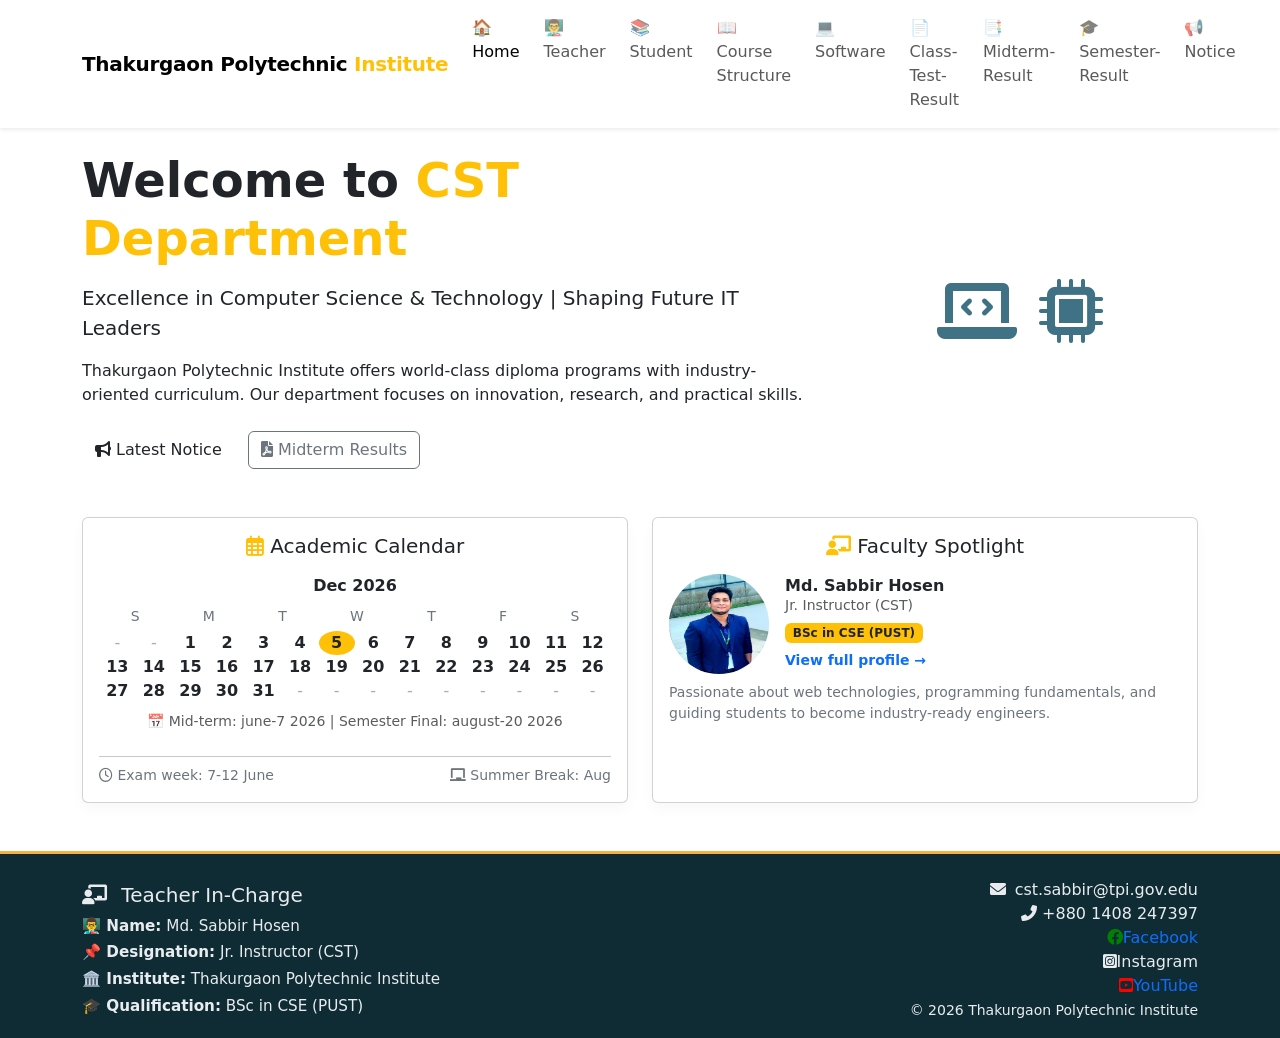
<file: index.html>
<!DOCTYPE html>
<html lang="en">

<head>
  <link rel="stylesheet" href="style.css">
  <meta charset="UTF-8">
  <meta name="viewport" content="width=device-width, initial-scale=1.0, user-scalable=yes">
  <title>Thakurgaon Polytechnic Institute | CST Department</title>
  <!-- Bootstrap 5 CSS + Icons + Google Fonts (all CDN, no extra files) -->
  <link href="https://cdn.jsdelivr.net/npm/bootstrap@5.3.0-alpha1/dist/css/bootstrap.min.css" rel="stylesheet">
  <link rel="stylesheet" href="https://cdnjs.cloudflare.com/ajax/libs/font-awesome/6.0.0-beta3/css/all.min.css">
  <!-- Google Fonts -->
  <link href="https://fonts.googleapis.com/css2?family=Inter:opsz,wght@14..32,300;400;500;600;700&display=swap"
    rel="stylesheet">

</head>

<body>

  <!-- ======================= NAVBAR / MENU ======================= -->
  <nav class="navbar navbar-expand-lg sticky-top bg-white shadow-sm">
    <div class="container">
      <a class="navbar-brand fw-bold" href="#">Thakurgaon Polytechnic<span class="text-warning"> Institute</span></a>
      <button class="navbar-toggler" type="button" data-bs-toggle="collapse" data-bs-target="#mainNavbar"
        aria-controls="mainNavbar" aria-expanded="false" aria-label="Toggle navigation">
        <span class="navbar-toggler-icon"></span>
      </button>
      <div class="collapse navbar-collapse" id="mainNavbar">
        <ul class="navbar-nav ms-auto mb-2 mb-lg-0 gap-2">
          <li class="nav-item"><a class="nav-link active" href="#" data-page="home">🏠 Home</a></li>
          <li class="nav-item"><a class="nav-link" href="#" data-page="teacher">👨‍🏫 Teacher</a></li>
          <li class="nav-item"><a class="nav-link" href="#" data-page="student">📚 Student</a></li>
          <!-- TWO NEW MENU ITEMS: Course Structure + Software -->
          <li class="nav-item"><a class="nav-link" href="#" data-page="coursestructure">📖 Course Structure</a></li>
          <li class="nav-item"><a class="nav-link" href="#" data-page="software">💻 Software</a></li>
          <li class="nav-item"><a class="nav-link" href="#" data-page="classtest">📄 Class-Test-Result</a></li>
          <li class="nav-item"><a class="nav-link" href="#" data-page="midterm">📑 Midterm-Result</a></li>
          <li class="nav-item"><a class="nav-link" href="#" data-page="semester">🎓 Semester-Result</a></li>
          <li class="nav-item"><a class="nav-link" href="#" data-page="notice">📢 Notice</a></li>
        </ul>
      </div>
    </div>
  </nav>

  <!-- ======================= MAIN CONTENT ======================= -->
  <div class="container page-content mt-4 mb-5">
    <!-- HOME PAGE (with improved calendar widget) -->
    <div id="homePage" class="page-section">
      <div class="hero-section">
        <div class="row align-items-center">
          <div class="col-md-8">
            <h1 class="display-5 fw-bold">Welcome to <span class="text-warning">CST Department</span></h1>
            <p class="lead mt-3">Excellence in Computer Science & Technology | Shaping Future IT Leaders</p>
            <p class="mt-2">Thakurgaon Polytechnic Institute offers world-class diploma programs with industry-oriented
              curriculum. Our department focuses on innovation, research, and practical skills.</p>
            <a href="#" data-page="notice" class="btn btn-custom mt-2 me-2 nav-link-trigger"><i
                class="fas fa-bullhorn"></i> Latest Notice</a>
            <a href="#" data-page="midterm" class="btn btn-outline-secondary mt-2 nav-link-trigger"><i
                class="fas fa-file-pdf"></i> Midterm Results</a>
          </div>
          <div class="col-md-4 text-center">
            <i class="fas fa-laptop-code hero-icon"></i>
            <i class="fas fa-microchip ms-3 hero-icon"></i>
          </div>
        </div>
      </div>
      <!-- Enhanced calendar widget beside a small teacher preview -->
      <div class="row mt-4 g-4">
        <div class="col-md-6">
          <div class="card card-hover p-3 text-center bg-white h-100">
            <h5><i class="far fa-calendar-alt text-warning"></i> Academic Calendar</h5>
            <div id="inlineCalendar" class="mt-2"></div>
            <p class="text-muted small mt-2">📅 Mid-term: june-7 2026 | Semester Final: august-20 2026</p>
            <hr class="my-2">
            <div class="d-flex justify-content-between small text-secondary">
              <span><i class="far fa-clock"></i> Exam week: 7-12 June</span>
              <span><i class="fas fa-chalkboard"></i> Summer Break: Aug</span>
            </div>
          </div>
        </div>
        <div class="col-md-6">
          <div class="card card-hover p-3 bg-white h-100">
            <h5 class="text-center"><i class="fas fa-chalkboard-user text-warning"></i> Faculty Spotlight</h5>
            <div class="d-flex align-items-center gap-3 mt-2">
              <!-- Simple teacher preview image placeholder (monogram + icon) -->
              <div class="bg-light rounded-circle d-flex align-items-center justify-content-center">
                <img src="image/sabbir.jpg" alt="" style="width: 100px; height: 100px; border-radius: 50px;">
              </div>
              <div>
                <h6 class="mb-0 fw-bold">Md. Sabbir Hosen</h6>
                <p class="small text-muted mb-1">Jr. Instructor (CST)</p>
                <span class="badge bg-warning text-dark">BSc in CSE (PUST)</span>
                <div class="mt-1"><a href="#" data-page="teacher"
                    class="nav-link-trigger text-decoration-none small fw-bold">View full profile →</a></div>
              </div>
            </div>
            <p class="small mt-2 text-secondary">Passionate about web technologies, programming fundamentals, and
              guiding students to become industry-ready engineers.</p>
          </div>
        </div>
      </div>
    </div>

    <!-- TEACHER PAGE - with attractive photo card and 200+ words description -->
    <div id="teacherPage" class="page-section d-none">
      <div class="row justify-content-center">
        <div class="col-lg-8">
          <div class="card card-hover border-0 overflow-hidden shadow-sm">
            <div class="row g-0">
              <div
                class="col-md-5 text-center p-4 bg-light d-flex flex-column align-items-center justify-content-center">

                <!-- Photo card: nice instructor image placeholder with initials + icon -->
                <div class="position-relative">
                  <div
                    class="rounded-circle bg-white d-flex align-items-center justify-content-center mx-auto shadow-sm">
                    <img src="image/sabbir.jpg" alt="" style="height: 150px; width:150px; border-radius: 80px;">
                  </div>
                  <span class="badge bg-warning text-dark mt-2 d-inline-block px-3 py-1 rounded-pill">🎓 Mentor</span>
                </div>
                <h3 class="mt-3 fw-bold">Md. Sabbir Hosen</h3>
                <p class="text-muted mb-1"><i class="fas fa-briefcase"></i> Jr. Instructor (CST)</p>
                <p class="text-muted mb-2"><i class="fas fa-university"></i> Thakurgaon Polytechnic Institute</p>
                <div class="mt-2">
                  <span class="badge badge-teacher bg-light border"><i class="fab fa-java"></i> Java</span>
                  <span class="badge badge-teacher bg-light border"><i class="fab fa-js"></i> Web</span>
                  <span class="badge badge-teacher bg-light border"><i class="fas fa-database"></i> DBMS</span>
                </div>
              </div>
              <div class="col-md-7 p-4">
                <div class="d-flex justify-content-between">
                  <h4 class="fw-bold"><i class="fas fa-address-card text-warning"></i> Teacher Profile</h4>
                  <i class="fas fa-chalkboard-user fa-2x text-warning opacity-50"></i>
                </div>
                <hr>
                <p><i class="fas fa-user-graduate fa-fw text-warning"></i> <strong>Full Name:</strong> Md. Sabbir Hosen
                </p>
                <p><i class="fas fa-id-card fa-fw text-warning"></i> <strong>Designation:</strong> Jr. Instructor
                  (Computer Science & Technology)</p>
                <p><i class="fas fa-graduation-cap fa-fw text-warning"></i> <strong>Qualification:</strong> B.Sc. in
                  Computer Science & Engineering (CSE) from Pabna University of Science and Technology (PUST).</p>
                <p><i class="fas fa-code fa-fw text-warning"></i> <strong>Expertise:</strong> Web Technologies (MERN),
                  Data Structures, Algorithms, OOP, and Database Management.</p>
                <div class="alert alert-light border-start border-4 border-warning mt-3">
                  <i class="fas fa-quote-left text-warning me-2"></i> <strong>📖 About (200+ words):</strong>
                  <p class="mt-2 mb-0">Md. Sabbir Hosen is a passionate computer science educator with a strong
                    foundation in modern software engineering. Graduating with a BSc in CSE from PUST, he specializes in
                    bridging the gap between theoretical concepts and real-world applications. With over 4 years of
                    teaching experience at the diploma level, Sabbir believes in project-based learning and encourages
                    students to build innovative solutions. His technical stack includes Java, Python, JavaScript, and
                    cloud basics. He has guided multiple student teams to win national tech competitions, including the
                    "BTEB Innovation Award 2024". Sabbir actively contributes to the departmental curriculum design,
                    integrating AI awareness and cybersecurity fundamentals into the CST syllabus. His research
                    interests include web accessibility and educational technology. Outside the classroom, he runs the
                    "CodeHub" programming club, mentors final-year projects, and organizes hackathons. Sabbir's teaching
                    philosophy revolves around curiosity, ethics, and lifelong learning. He regularly updates his skills
                    through MOOCs and industry certifications. Students admire his approachable mentoring style and
                    clarity in explaining complex algorithms. He also promotes collaborative coding and open-source
                    contributions among diploma learners. His goal is to produce skilled graduates who can thrive in the
                    IT industry or pursue higher studies abroad. With a blend of academic rigor and practical insights,
                    Md. Sabbir Hosen continues to shape the future technologists of Thakurgaon Polytechnic Institute.
                  </p>
                </div>
                <div class="mt-3">
                  <i class="fas fa-envelope"></i> <strong>Email:</strong> hmdsabbir123@gmail.com &nbsp;|&nbsp;
                  <i class="fab fa-linkedin"></i> <strong>LinkedIn:</strong> /in/sabbir-cst
                </div>
              </div>
            </div>
          </div>
        </div>
      </div>
    </div>

    <!-- STUDENT PAGE (unchanged) -->
    <div id="studentPage" class="page-section d-none">
      <div class="card card-hover p-4 mx-auto" style="max-width: 700px;">
        <div class="text-center"><i class="fas fa-users" style="font-size: 3.5rem; color:#1e5a6f;"></i></div>
        <h2 class="text-center fw-bold mt-2">Student Corner</h2>
        <hr>
        <p><i class="fas fa-chart-line text-warning"></i> <strong>Total Enrolled:</strong> 450+ Students (Diploma in
          CST)</p>
        <p><i class="fas fa-calendar-alt text-warning"></i> <strong>Academic Sessions:</strong> Evening & Day shift
          available</p>
        <p><i class="fas fa-trophy text-warning"></i> <strong>Achievements:</strong> 92% placement record, national
          project award 2024</p>
        <p><i class="fas fa-code-branch text-warning"></i> <strong>Clubs:</strong> Programming Club, Robotics Club, IT
          Business Forum</p>
        <div class="bg-light p-3 rounded-4 mt-3">
          <i class="fas fa-graduation-cap"></i> <strong>Upcoming:</strong> Industrial Tour, Hackathon, and Career Fair.
        </div>
      </div>
    </div>

    <!-- ========= COURSE STRUCTURE PAGE ========= -->
    <div id="coursestructurePage" class="page-section d-none">
      <div class="card card-hover p-4">
        <div class="text-center mb-3">
          <i class="fas fa-book-open" style="font-size: 3rem; color:#1e5a6f;"></i>
          <h2 class="fw-bold mt-2">📖 Course Structure (Diploma in CST)</h2>
          <p class="text-muted">4-year diploma program (8 semesters) – Bangladesh Technical Education Board</p>
        </div>
        <hr>
        <div class="row">
          <div class="col-md-6">
            <h5 class="fw-bold"><i class="fas fa-layer-group text-warning"></i> Semester 1(Fundamentals)</h5>
            <ul class="curriculum-list">
              <li><i class="fas fa-check-circle"></i><a
                  href="https://drive.google.com/file/d/1b35f0gEBYpWRTlErsXPdv5yoKnn7Iwbx/view?usp=drive_link"
                  style="text-decoration: none;"> Programming Fundamentals (C)</a></li>
              <li><i class="fas fa-check-circle"></i> Basic Electronics & Electrical</li>
              <li><i class="fas fa-check-circle"></i> Mathematics for Computing</li>
              <li><i class="fas fa-check-circle"></i> English Communication & Soft Skills</li>
              <li><i class="fas fa-check-circle"></i> Computer Applications & IT Tools</li>
            </ul>
            <h5 class="fw-bold mt-4"><i class="fas fa-layer-group text-warning"></i> Semester 2 (Core)</h5>
            <ul class="curriculum-list">
              <li><i class="fas fa-check-circle"></i> Object Oriented Programming (C++/Java)</li>
              <li><i class="fas fa-check-circle"></i> Database Management Systems</li>
              <li><i class="fas fa-check-circle"></i> Data Structures & Algorithms</li>
              <li><i class="fas fa-check-circle"></i> Web Development (HTML/CSS/JS, PHP)</li>
              <li><i class="fas fa-check-circle"></i> Digital Logic Design</li>
            </ul>
            <h5 class="fw-bold mt-4"><i class="fas fa-layer-group text-warning"></i> Semester 3 (Specialization &
              Project)</h5>
            <ul class="curriculum-list">
              <li><i class="fas fa-check-circle"></i> Cybersecurity Fundamentals</li>
              <li><i class="fas fa-check-circle"></i> Cloud Computing & DevOps Basics</li>
              <li><i class="fas fa-check-circle"></i> Final Year Project (Industry Oriented)</li>
              <li><i class="fas fa-check-circle"></i> Industrial Training / Internship</li>
              <li><i class="fas fa-check-circle"></i> Emerging Technologies (AI/ML Intro)</li>
            </ul>
          </div>
          <div class="col-md-6">
            <h5 class="fw-bold"><i class="fas fa-layer-group text-warning"></i> Semester 4 (Advanced)</h5>
            <ul class="curriculum-list">
              <li><i class="fas fa-check-circle"></i> Computer Networks & Data Communication</li>
              <li><i class="fas fa-check-circle"></i> Software Engineering & Project Management</li>
              <li><i class="fas fa-check-circle"></i> Operating Systems Concepts</li>
              <li><i class="fas fa-check-circle"></i> Mobile App Development (Android)</li>
              <li><i class="fas fa-check-circle"></i> System Analysis & Design</li>
            </ul>
            <h5 class="fw-bold mt-4"><i class="fas fa-layer-group text-warning"></i> Semester 5 (Specialization &
              Project)</h5>
            <ul class="curriculum-list">
              <li><i class="fas fa-check-circle"></i> Cybersecurity Fundamentals</li>
              <li><i class="fas fa-check-circle"></i> Cloud Computing & DevOps Basics</li>
              <li><i class="fas fa-check-circle"></i> Final Year Project (Industry Oriented)</li>
              <li><i class="fas fa-check-circle"></i> Industrial Training / Internship</li>
              <li><i class="fas fa-check-circle"></i> Emerging Technologies (AI/ML Intro)</li>
            </ul>
            <h5 class="fw-bold mt-4"><i class="fas fa-layer-group text-warning"></i> Semester 6 (Specialization &
              Project)</h5>
            <ul class="curriculum-list">
              <li><i class="fas fa-check-circle"></i> Cybersecurity Fundamentals</li>
              <li><i class="fas fa-check-circle"></i> Cloud Computing & DevOps Basics</li>
              <li><i class="fas fa-check-circle"></i> Final Year Project (Industry Oriented)</li>
              <li><i class="fas fa-check-circle"></i> Industrial Training / Internship</li>
              <li><i class="fas fa-check-circle"></i> Emerging Technologies (AI/ML Intro)</li>
            </ul>
            <h5 class="fw-bold mt-4"><i class="fas fa-layer-group text-warning"></i> Semester 7 (Specialization &
              Project)</h5>
            <ul class="curriculum-list">
              <li><i class="fas fa-check-circle"></i> Cybersecurity Fundamentals</li>
              <li><i class="fas fa-check-circle"></i> Cloud Computing & DevOps Basics</li>
              <li><i class="fas fa-check-circle"></i> Final Year Project (Industry Oriented)</li>
              <li><i class="fas fa-check-circle"></i> Industrial Training / Internship</li>
              <li><i class="fas fa-check-circle"></i> Emerging Technologies (AI/ML Intro)</li>
            </ul>
          </div>
        </div>
        <div class="alert alert-info mt-3">
          <i class="fas fa-info-circle"></i> <strong>Note:</strong> Curriculum follows BTEB regulations, elective
          subjects may vary by semester.
        </div>
      </div>
    </div>

    <!-- ========= SOFTWARE PAGE ========= -->
    <div id="softwarePage" class="page-section d-none">
      <div class="card card-hover p-4">
        <div class="text-center">
          <i class="fas fa-laptop-code" style="font-size: 3rem; color:#1e5a6f;"></i>
          <h2 class="fw-bold mt-2">💻 Software & Tools</h2>
          <p class="text-muted">Essential software used in labs & curriculum</p>
        </div>
        <hr>
        <div class="row g-4 mt-1">
          <div class="col-md-4">
            <div class="software-tag bg-white shadow-sm"><i class="fab fa-java"></i>
              <h5 class="fw-semibold">Java / NetBeans</h5>
              <p class="small text-secondary">OOP & Advanced Programming</p>
            </div>
          </div>
          <div class="col-md-4">
            <div class="software-tag bg-white shadow-sm"><i class="fas fa-database"></i>
              <h5 class="fw-semibold">MySQL / Oracle</h5>
              <p class="small text-secondary">Database Management Lab</p>
            </div>
          </div>
          <div class="col-md-4">
            <div class="software-tag bg-white shadow-sm"><i class="fab fa-python"></i>
              <h5 class="fw-semibold">Python 3.x</h5>
              <p class="small text-secondary">Data Science & Scripting</p>
            </div>
          </div>
          <div class="col-md-4">
            <div class="software-tag bg-white shadow-sm"><i class="fas fa-code"></i>
              <h5 class="fw-semibold">VS Code / Sublime</h5>
              <p class="small text-secondary">Web Dev & Frontend Tools</p>
            </div>
          </div>
          <div class="col-md-4">
            <div class="software-tag bg-white shadow-sm"><i class="fas fa-network-wired"></i>
              <h5 class="fw-semibold">Cisco Packet Tracer</h5>
              <p class="small text-secondary">Networking & Simulation</p>
            </div>
          </div>
          <div class="col-md-4">
            <div class="software-tag bg-white shadow-sm"><i class="fab fa-android"></i>
              <h5 class="fw-semibold">Android Studio</h5>
              <p class="small text-secondary">Mobile App Development</p>
            </div>
          </div>
          <div class="col-md-4">
            <div class="software-tag bg-white shadow-sm"><i class="fas fa-cloud-upload-alt"></i>
              <h5 class="fw-semibold">Git & GitHub</h5>
              <p class="small text-secondary">Version Control</p>
            </div>
          </div>
          <div class="col-md-4">
            <div class="software-tag bg-white shadow-sm"><i class="fas fa-chart-line"></i>
              <h5 class="fw-semibold">MS Project / LibreOffice</h5>
              <p class="small text-secondary">Documentation</p>
            </div>
          </div>
          <div class="col-md-4">
            <div class="software-tag bg-white shadow-sm"><i class="fas fa-shield-alt"></i>
              <h5 class="fw-semibold">Wireshark / Kali</h5>
              <p class="small text-secondary">Cybersecurity Lab</p>
            </div>
          </div>
        </div>
        <div class="mt-4 p-3 rounded-3 bg-light"><i class="fas fa-download text-warning"></i> <strong>Lab
            Access:</strong> All software available in CST department labs.</div>
      </div>
    </div>

    <!-- CLASS TEST, MIDTERM, SEMESTER, NOTICE PAGES (kept as original but functional) -->
    <!-- CLASS TEST RESULT PAGE - FIXED VERSION -->
<div id="classtestPage" class="page-section d-none">
  <h2 class="fw-bold mb-4"><i class="fas fa-file-pdf text-danger me-2"></i> Class Test Results</h2>
  <p class="text-muted mb-3">Click on any card to view/download PDF result.</p>
  <div class="row g-4">
    
    <!-- PDF 1 - Using %20 for space in filename -->
    <div class="col-md-6 col-lg-4">
      <a href="pdf/data.pdf" class="result-link-card" target="_blank">
        <div class="card card-hover p-3 text-center h-100">
          <i class="fas fa-file-pdf fa-3x text-danger"></i>
          <h5 class="mt-2">Data Communication CT-1</h5>
          <p class="small text-muted">CST 5th Semester</p>
          <span class="badge bg-warning text-dark">📄 View PDF</span>
        </div>
      </a>
    </div>
    
    <!-- PDF 2 - With proper filename (no spaces) -->
    <div class="col-md-6 col-lg-4">
      <a href="image/CLASS_TEST_1.pdf" class="result-link-card" target="_blank">
        <div class="card card-hover p-3 text-center h-100">
          <i class="fas fa-file-pdf fa-3x text-danger"></i>
          <h5 class="mt-2">Web Development CT-2</h5>
          <p class="small text-muted">Class Test 2</p>
          <span class="badge bg-warning text-dark">📄 View PDF</span>
        </div>
      </a>
    </div>
    
    <!-- PDF 3 - Using encodeURIComponent for special characters -->
    <div class="col-md-6 col-lg-4">
      <a href="image/database%20ct%20result.pdf" class="result-link-card" target="_blank">
        <div class="card card-hover p-3 text-center h-100">
          <i class="fas fa-file-pdf fa-3x text-danger"></i>
          <h5 class="mt-2">Database CT-3</h5>
          <p class="small text-muted">Class Test 3</p>
          <span class="badge bg-warning text-dark">📄 View PDF</span>
        </div>
      </a>
    </div>
    
  </div>
</div>
    <div id="midtermPage" class="page-section d-none">
      <h2 class="fw-bold mb-4"><i class="fas fa-file-alt text-danger me-2"></i> Midterm Results</h2>
      <div class="row g-4">
        <div class="col-md-6 col-lg-4"><a href="#" class="result-link-card" target="_blank">
            <div class="card card-hover p-3 text-center"><i class="fas fa-file-pdf fa-3x text-danger"></i>
              <h5 class="mt-2">Data Structure Mid</h5><span class="badge bg-primary">PDF</span>
            </div>
          </a></div>
        <div class="col-md-6 col-lg-4"><a href="#" class="result-link-card" target="_blank">
            <div class="card card-hover p-3 text-center"><i class="fas fa-file-pdf fa-3x text-danger"></i>
              <h5 class="mt-2">Web Tech Mid</h5><span class="badge bg-primary">PDF</span>
            </div>
          </a></div>
        <div class="col-md-6 col-lg-4"><a href="#" class="result-link-card" target="_blank">
            <div class="card card-hover p-3 text-center"><i class="fas fa-file-pdf fa-3x text-danger"></i>
              <h5 class="mt-2">OOP Mid</h5><span class="badge bg-primary">PDF</span>
            </div>
          </a></div>
      </div>
      <div class="alert alert-secondary mt-4">Update href with real links.</div>
    </div>
    <div id="semesterPage" class="page-section d-none">
      <h2 class="fw-bold mb-4"><i class="fas fa-award text-danger me-2"></i> Semester Results</h2>
      <div class="row g-4">
        <div class="col-md-6 col-lg-4"><a href="#" class="result-link-card" target="_blank">
            <div class="card card-hover p-3 text-center"><i class="fas fa-file-pdf fa-3x text-danger"></i>
              <h5 class="mt-2">Semester 1 (CST)</h5><span class="badge bg-success">Final</span>
            </div>
          </a></div>
        <div class="col-md-6 col-lg-4"><a href="#" class="result-link-card" target="_blank">
            <div class="card card-hover p-3 text-center"><i class="fas fa-file-pdf fa-3x text-danger"></i>
              <h5 class="mt-2">Semester 2 (DBMS)</h5><span class="badge bg-success">Final</span>
            </div>
          </a></div>
        <div class="col-md-6 col-lg-4"><a href="#" class="result-link-card" target="_blank">
            <div class="card card-hover p-3 text-center"><i class="fas fa-file-pdf fa-3x text-danger"></i>
              <h5 class="mt-2">Semester 3 (Networking)</h5><span class="badge bg-success">Final</span>
            </div>
          </a></div>
      </div>
      <div class="alert alert-warning mt-4">Replace # with actual semester PDF links.</div>
    </div>
    <div id="noticePage" class="page-section d-none">
      <div class="d-flex justify-content-between align-items-center mb-4">
        <h2 class="fw-bold"><i class="fas fa-bullhorn text-warning"></i> Notice Board</h2>
      </div>
      <div class="notice-list">
        <div class="notice-item">
          <h5 class="fw-bold"><i class="fas fa-check-circle text-success"></i> Midterm Exam Schedule Released</h5>
          <p>Midterm examinations from 7th June to 12th June 2026. <br><small class="text-muted">Published: 10 April
              2025</small></p>
        </div>
        <div class="notice-item">
          <h5 class="fw-bold"><i class="fas fa-user-graduate"></i> Semester Final Registration Extended</h5>
          <p>Last date: 30th May 2025 with late fee.</p><small>Issued: 05 April 2025</small>
        </div>
        <div class="notice-item">
          <h5 class="fw-bold"><i class="fas fa-laptop-code"></i> Web Dev Workshop (MERN Stack)</h5>
          <p>20-21 April 2025, CST Lab 3</p><small>Posted: 01 April 2025</small>
        </div>
      </div>
      <div class="mt-4 p-3 bg-white border rounded-3"><i class="fas fa-edit text-warning"></i> Admin can add notices
        manually.</div>
    </div>
  </div>

  <!-- FOOTER -->
  <footer class="footer-info mt-5 pt-4 pb-3">
    <div class="container">
      <div class="row align-items-center">
        <div class="col-md-8">
          <h5><i class="fas fa-chalkboard-user me-2"></i> Teacher In-Charge</h5>
          <div class="footer-teacher mt-2">
            <p class="mb-1"><strong>👨‍🏫 Name:</strong> Md. Sabbir Hosen</p>
            <p class="mb-1"><strong>📌 Designation:</strong> Jr. Instructor (CST)</p>
            <p class="mb-1"><strong>🏛️ Institute:</strong> Thakurgaon Polytechnic Institute</p>
            <p class="mb-0"><strong>🎓 Qualification:</strong> BSc in CSE (PUST)</p>
          </div>
        </div>
        <div class="col-md-4 text-md-end mt-3 mt-md-0">
          <i class="fas fa-envelope me-1"></i> cst.sabbir@tpi.gov.edu<br>
          <i class="fas fa-phone-alt"></i> +880 1408 247397<br>
          <a href="https://www.facebook.com/seikh.binmirza/" style="text-decoration: none;"><i class="fab fa-facebook"style="color: green;"></i>Facebook</a><br>
          <a><i class="fab fa-instagram-square"></i>Instagram</a><br>
          <a href="www.youtube.com" style="text-decoration: none;"><i class="fab fa-youtube-square" style="color: red;"></i>YouTube</a><br>
          <small>© 2026 Thakurgaon Polytechnic Institute</small>
        </div>
      </div>
    </div>
  </footer>

  <script src="https://cdn.jsdelivr.net/npm/bootstrap@5.3.0-alpha1/dist/js/bootstrap.bundle.min.js"></script>
  <script>
    const sections = { home: 'homePage', teacher: 'teacherPage', student: 'studentPage', coursestructure: 'coursestructurePage', software: 'softwarePage', classtest: 'classtestPage', midterm: 'midtermPage', semester: 'semesterPage', notice: 'noticePage' };
    function showPage(pageId) { Object.values(sections).forEach(id => { const el = document.getElementById(id); if (el) el.classList.add('d-none'); }); document.getElementById(pageId)?.classList.remove('d-none'); document.querySelectorAll('.nav-link').forEach(link => { link.classList.remove('active'); const linkPage = link.getAttribute('data-page'); if (linkPage && sections[linkPage] === pageId) link.classList.add('active'); }); window.scrollTo({ top: 0, behavior: 'smooth' }); }
    document.querySelectorAll('.nav-link').forEach(link => link.addEventListener('click', (e) => { e.preventDefault(); const pageKey = link.getAttribute('data-page'); if (pageKey && sections[pageKey]) showPage(sections[pageKey]); }));
    document.querySelectorAll('.nav-link-trigger').forEach(btn => btn.addEventListener('click', (e) => { e.preventDefault(); const pageKey = btn.getAttribute('data-page'); if (pageKey && sections[pageKey]) showPage(sections[pageKey]); }));
    showPage('homePage');
    function generateMiniCalendar() { const container = document.getElementById('inlineCalendar'); if (!container) return; const today = new Date(); const year = today.getFullYear(); const month = today.getMonth(); const monthNames = ['Jan', 'Feb', 'Mar', 'Apr', 'May', 'Jun', 'Jul', 'Aug', 'Sep', 'Oct', 'Nov', 'Dec']; const firstDay = new Date(year, month, 1).getDay(); const daysInMonth = new Date(year, month + 1, 0).getDate(); let html = `<div class="fw-semibold mb-2">${monthNames[month]} ${year}</div><div class="d-flex justify-content-around small text-secondary mb-1"><span>S</span><span>M</span><span>T</span><span>W</span><span>T</span><span>F</span><span>S</span></div><div class="d-flex flex-wrap justify-content-around">`; let day = 1; for (let i = 0; i < 42; i++) { if (i < firstDay || day > daysInMonth) html += `<span class="text-muted opacity-50" style="width:36px; text-align:center;">-</span>`; else { const isCurrent = (day === today.getDate()); html += `<span class="fw-semibold ${isCurrent ? 'bg-warning rounded-circle text-dark' : ''}" style="width:36px; text-align:center; display:inline-block;">${day}</span>`; day++; } } html += `</div>`; container.innerHTML = html; } generateMiniCalendar();
  </script>
</body>

</html>
</file>
<file: style.css>
/* extra subtle styling for consistency */
    body {
      font-family: 'Inter', sans-serif;
      background: #f9fafc;
    }

    .navbar-brand {
      font-size: 1.5rem;
      letter-spacing: -0.3px;
    }

    .navbar-brand span {
      color: #f5b042;
    }

    .btn-custom {
      background: #1e5a6f;
      color: white;
      border-radius: 40px;
      padding: 8px 22px;
      transition: all 0.2s ease;
    }

    .btn-custom:hover {
      background: #134652;
      color: white;
    }

    .hero-icon {
      font-size: 4rem;
      color: #1e5a6f;
      opacity: 0.85;
    }

    .card-hover {
      transition: transform 0.2s, box-shadow 0.2s;
      border-radius: 20px;
      border: none;
      box-shadow: 0 6px 14px rgba(0, 0, 0, 0.03);
    }

    .card-hover:hover {
      transform: translateY(-5px);
      box-shadow: 0 18px 30px rgba(0, 0, 0, 0.08);
    }

    .result-link-card {
      text-decoration: none;
      color: inherit;
      display: block;
    }

    .result-link-card .card {
      transition: 0.2s;
    }

    .result-link-card:hover .card {
      background: #fef9e6;
      border-left: 4px solid #f5b042;
    }

    .notice-item {
      background: white;
      padding: 1.2rem 1.5rem;
      margin-bottom: 1rem;
      border-radius: 1rem;
      border-left: 5px solid #f5b042;
      box-shadow: 0 1px 3px rgba(0, 0, 0, 0.05);
      transition: 0.1s;
    }

    .footer-info {
      background: #0f2c34;
      color: #e9ecef;
      border-top: 3px solid #f5b042;
    }

    .footer-teacher p {
      font-size: 0.95rem;
    }

    .curriculum-list {
      list-style: none;
      padding-left: 0;
    }

    .curriculum-list li {
      padding: 0.65rem 0;
      border-bottom: 1px dashed #dee2e6;
      display: flex;
      align-items: baseline;
      gap: 10px;
    }

    .curriculum-list li i {
      color: #f5b042;
      width: 24px;
      margin-top: 4px;
    }

    .software-tag {
      background: #eef2f5;
      padding: 12px 18px;
      border-radius: 40px;
      transition: 0.2s;
      text-align: center;
    }

    .software-tag i {
      font-size: 1.8rem;
      margin-bottom: 8px;
      display: block;
      color: #1e5a6f;
    }

    /* Teacher Card specific styling */
    .teacher-card-img {
      width: 160px;
      height: 160px;
      object-fit: cover;
      border-radius: 50%;
      border: 4px solid #f5b042;
      box-shadow: 0 10px 20px rgba(0, 0, 0, 0.1);
      transition: transform 0.2s;
    }

    .teacher-card-img:hover {
      transform: scale(1.02);
    }

    .calendar-mini {
      background: #ffffffdd;
      backdrop-filter: blur(2px);
    }

    .badge-teacher {
      background: #1e5a6f10;
      color: #1e5a6f;
      font-weight: 500;
    }
</file>
